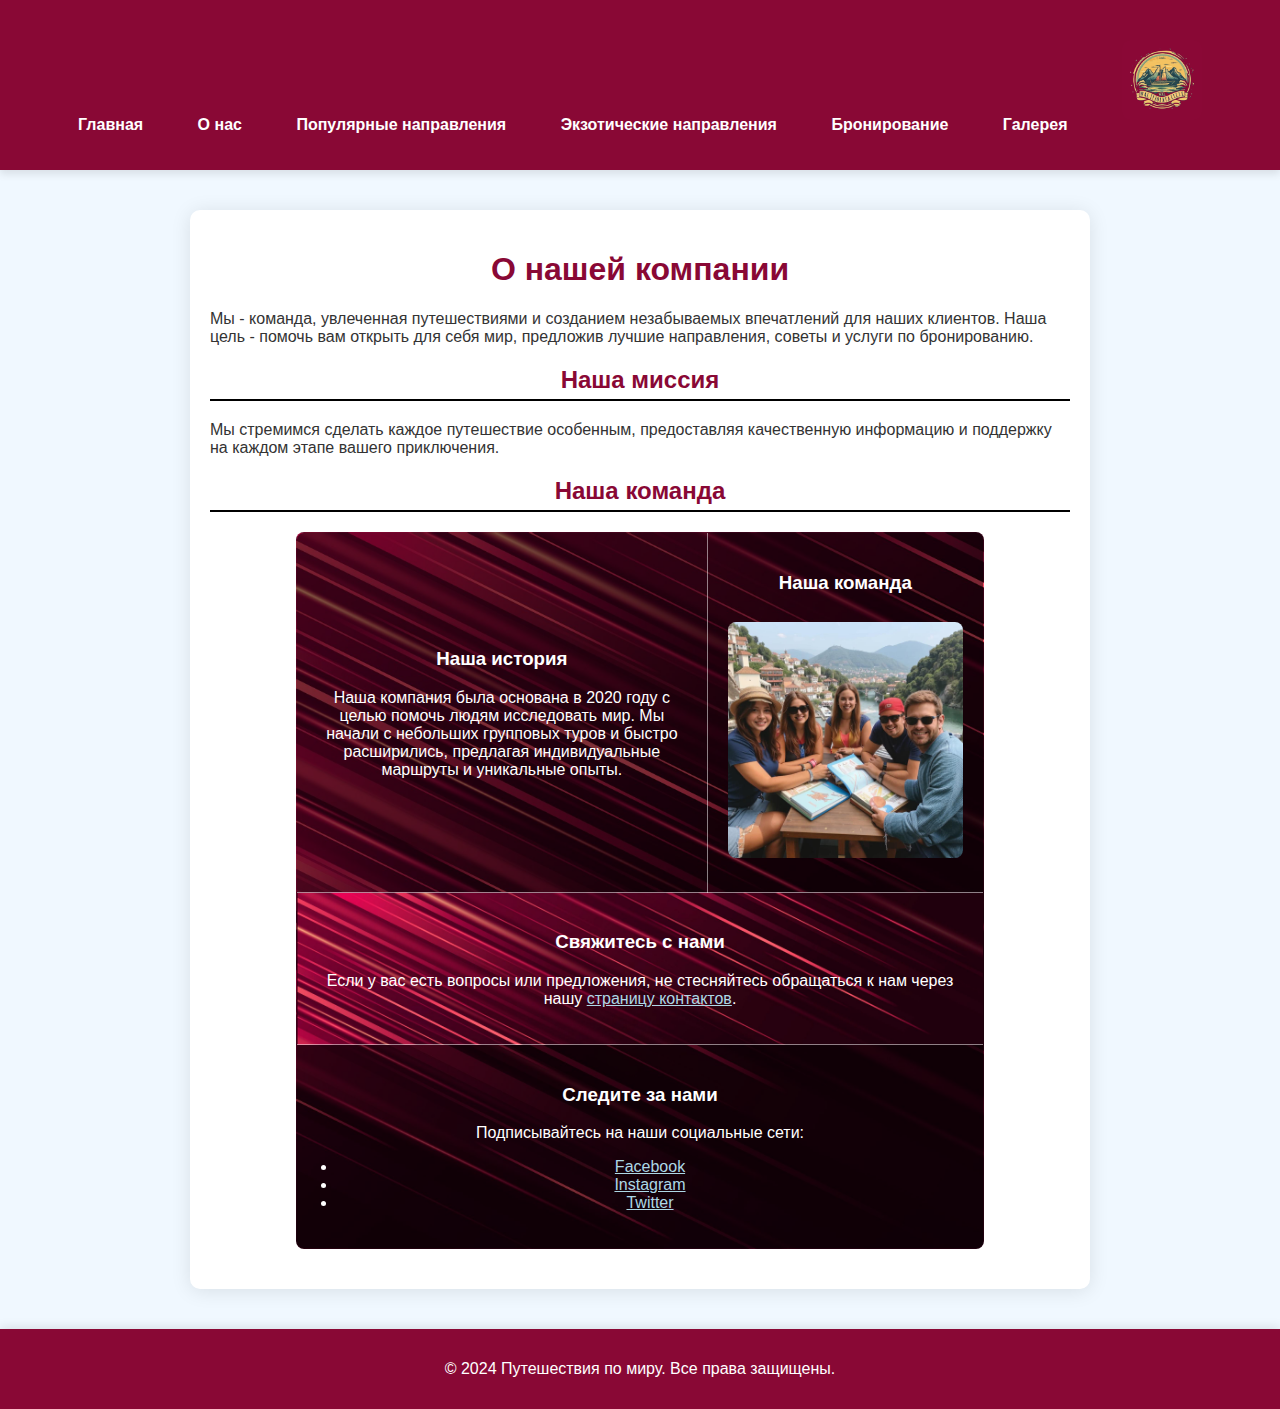
<file: about.html>
<!DOCTYPE html>
<html lang="ru">

<head>
    <meta charset="UTF-8">
    <meta name="viewport" content="width=device-width, initial-scale=1.0">
    <title>О нас</title>
    <link rel="stylesheet" href="style.css">
    <style>
        .about-table {
            width: 80%;
            margin: 20px auto;
            border-collapse: collapse;
            height: 400px;
            background-image: url('image/background.jpg');
            background-size: cover;
            color: white;
        }

        .about-table td {
            padding: 20px;
            border: 1px solid rgba(255, 255, 255, 0.5);
            text-align: center;
            background-color: rgba(0, 0, 0, 0.5);
            /* Полупрозрачный фон для ячеек */
        }

        .about-table img {
            max-width: 100%;
            /* Ограничение размера изображения */
            height: auto;
        }

        .contact-cell {
            background-image: url('image/background.jpg');
            background-size: cover;
            color: white;
            padding: 20px;
            background-color: rgba(0, 0, 0, 0.5);
        }
    </style>
</head>
<body>
    <header>
        <nav>
            <ul>
                <li><a href="index.html"><b>Главная</b></a></li>
                <li><a href="about.html"><b>О нас</b></a></li>
                <li><a href="destinations.html">Популярные направления</a></li>
                <li><a href="exotic.html">Экзотические направления</a></li>
                <li><a href="https://www.booking.com" target="_blank">Бронирование</a></li>
                <li><a href="index.html#gallery">Галерея</a></li>
                <li>
                    <a href="contact.html">
                        <img src="image/logo.jpg" alt="Лого" width="80" height="80" title="Контакты" />
                    </a>
                </li>
            </ul>
        </nav>
    </header>
    <main>
        <h1 align="center">О нашей компании</h1>
        <p>Мы - команда, увлеченная путешествиями и созданием незабываемых впечатлений для наших клиентов. Наша цель -
            помочь вам открыть для себя мир, предложив лучшие направления, советы и услуги по бронированию.</p>

        <h2 align="center">Наша миссия</h2>
        <p>Мы стремимся сделать каждое путешествие особенным, предоставляя качественную информацию и поддержку на каждом
            этапе вашего приключения.</p>

        <h2 align="center">Наша команда</h2>
        <table class="about-table">
            <tr>
                <td>
                    <h3>Наша история</h3>
                    <p>Наша компания была основана в 2020 году с целью помочь людям исследовать мир. Мы начали с
                        небольших групповых туров и быстро расширились, предлагая индивидуальные маршруты и уникальные
                        опыты.</p>
                </td>
                <td>
                    <h3>Наша команда</h3>
                    <img src="image/teamimage.jpg" alt="Наша команда">
                </td>
            </tr>
            <tr>
                <td colspan="2" class="contact-cell">
                    <h3>Свяжитесь с нами</h3>
                    <p>Если у вас есть вопросы или предложения, не стесняйтесь обращаться к нам через нашу <a
                            href="contact.html" style="color: lightblue;">страницу контактов</a>.</p>
                </td>
            </tr>
            <tr>
                <td colspan="2">
                    <h3>Следите за нами</h3>
                    <p>Подписывайтесь на наши социальные сети:</p>
                    <ul>
                        <li><a href="https://www.facebook.com" target="_blank" style="color: lightblue;">Facebook</a>
                        </li>
                        <li><a href="https://www.instagram.com" target="_blank" style="color: lightblue;">Instagram</a>
                        </li>
                        <li><a href="https://www.twitter.com" target="_blank" style="color: lightblue;">Twitter</a></li>
                    </ul>
                </td>
            </tr>
        </table>
    </main>
    <footer>
        <p>&copy; 2024 Путешествия по миру. Все права защищены.</p>
    </footer>
</body>

</html>
</file>
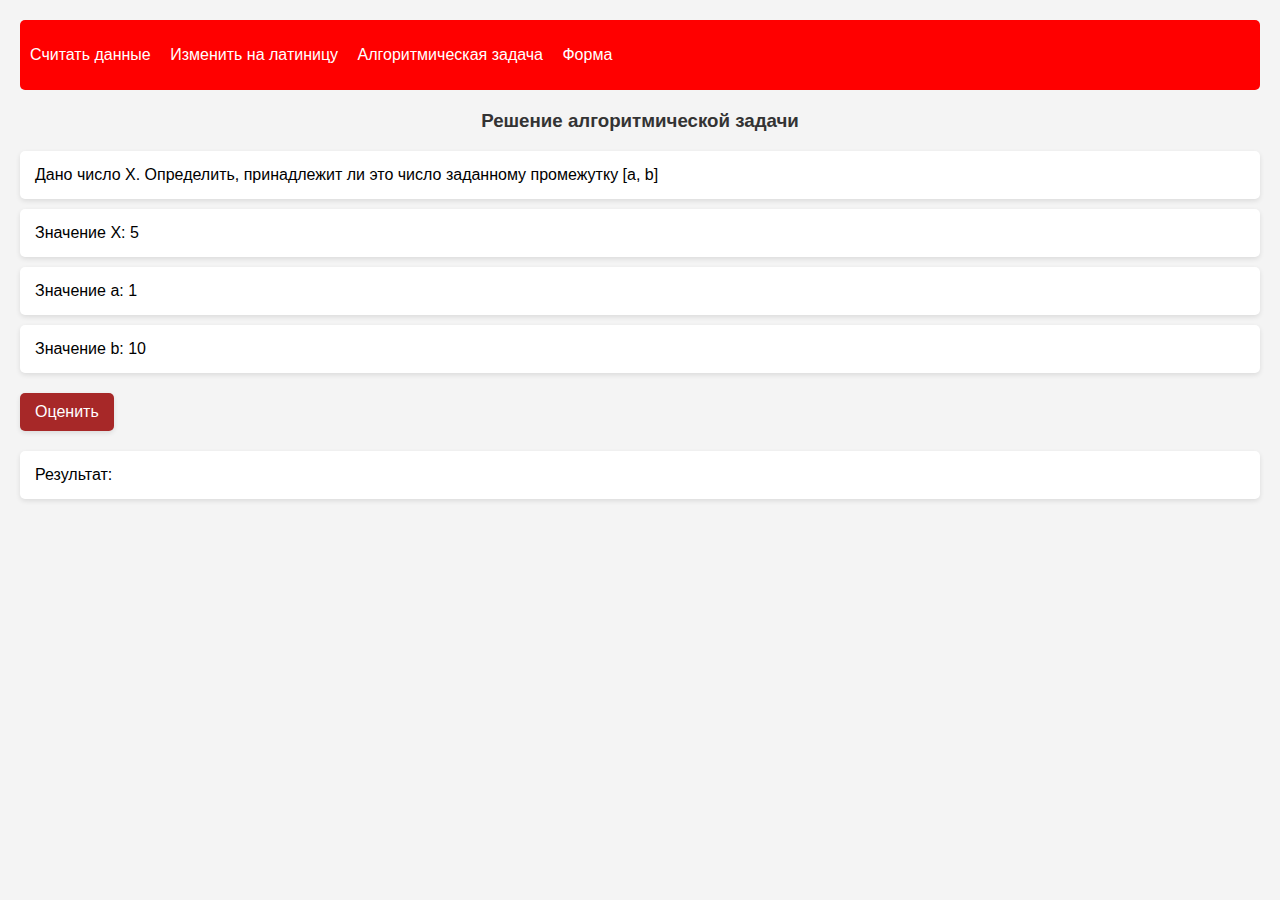
<file: algorithm.html>
<!DOCTYPE html>
<html lang="ru">

<head>
    <meta charset="UTF-8">
    <meta name="viewport" content="width=device-width, initial-scale=1.0">
    <title>Решение алгоритмической задачи</title>
    <style>
        body {
            font-family: Arial, sans-serif;
            background-color: #f4f4f4;
            margin: 0;
            padding: 20px;
        }
        nav {
            background: #ff0000;
            padding: 10px;
            border-radius: 5px;
            margin-bottom: 20px;
        }
        nav ul {
            list-style: none;
            padding: 0;
        }
        nav ul li {
            display: inline;
            margin-right: 15px;
        }
        nav ul li a {
            color: white;
            text-decoration: none;
        }
        nav ul li a:hover {
            text-decoration: underline;
        }
        h3 {
            text-align: center;
            color: #333;
        }
        p {
            background: white;
            padding: 15px;
            border-radius: 5px;
            box-shadow: 0 2px 5px rgba(0, 0, 0, 0.1);
            margin: 10px 0;
        }
        #verify {
            cursor: pointer;
            background: #a72828;
            color: white;
            padding: 10px 15px;
            border: none;
            border-radius: 5px;
            text-align: center;
            display: inline-block;
            transition: background 0.3s;
        }
        #verify:hover {
            background: #ff0000;
        }
        #result {
            font-weight: bold;
            color: #ff0000;
        }
    </style>
</head>
<body>
    <nav>
        <ul>
            <li><a href="passport.html">Считать данные</a></li>
            <li><a href="latin.html">Изменить на латиницу</a></li>
            <li><a href="algorithm.html">Алгоритмическая задача</a></li>
            <li><a href="form.html">Форма</a></li>
        </ul>
    </nav>
    <h3 align="center">Решение алгоритмической задачи</h3>
    <p id="task_content">Дано число X. Определить, принадлежит ли это число заданному промежутку [a, b]</p>
    <p>Значение X: <span id="x">5</span></p>
    <p>Значение a: <span id="a">1</span></p>
    <p>Значение b: <span id="b">10</span></p>
    <p id="verify">Оценить</p>

    <p>Результат: <span id="result"></span></p>

</body>
<script src="algorithm.js"></script>
</html>
</file>
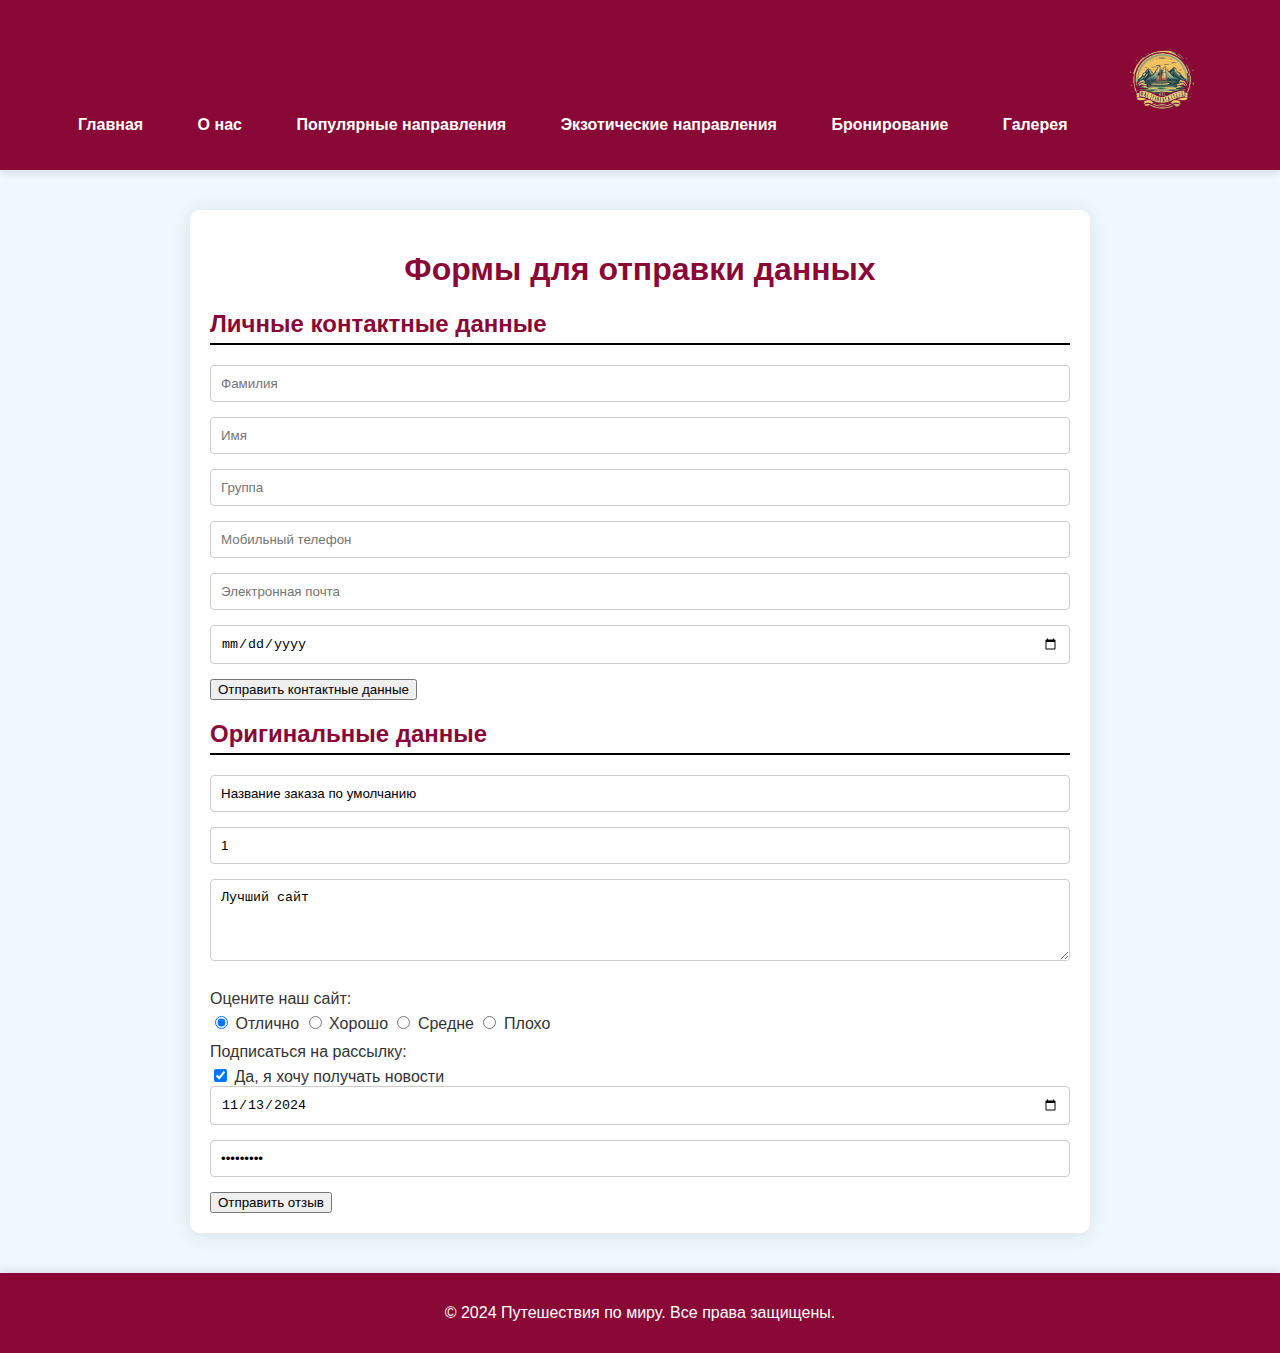
<file: contact.html>
<!DOCTYPE html>
<html lang="ru">

<head>
    <meta charset="UTF-8">
    <meta name="viewport" content="width=device-width, initial-scale=1.0">
    <title>Контакты</title>
    <link rel="stylesheet" href="style.css">
</head>

<body>
    <header>
        <nav>
            <ul>
                <li><a href="index.html">Главная</a></li>
                <li><a href="about.html">О нас</a></li>
                <li><a href="destinations.html">Популярные направления</a></li>
                <li><a href="exotic.html">Экзотические направления</a></li>
                <li><a href="https://www.booking.com" target="_blank">Бронирование</a></li>
                <li><a href="index.html#gallery">Галерея</a></li>
                <li>
                    <a href="contact.html">
                        <img src="image/logo.jpg" alt="Лого" width="80" height="80" title="Контакты" />
                    </a>
                </li>
            </ul>
        </nav>
    </header>
    <main>
        <h1 align="center">Формы для отправки данных</h1>

        <!-- Форма для отправки личных контактных данных -->
        <form action="https://www.bing.com/search?" id="UserEnter" name="UserEnter" target="_blank">
            <h2>Личные контактные данные</h2>
            <input type="hidden" name="q" placeholder="Для поисковика" required value="search">
            <input type="text" name="last_name" placeholder="Фамилия" required>
            <input type="text" name="first_name" placeholder="Имя" required>
            <input type="text" name="group" placeholder="Группа" required>
            <input type="number" name="mobile_phone" placeholder="Мобильный телефон" required>
            <input type="email" name="email" placeholder="Электронная почта" required>
            <input type="date" name="submission_date" required>
            <input type="hidden" name="form_type" value="contact_form">
            <button type="submit">Отправить контактные данные</button>
        </form>
        <form action="https://www.bing.com/search?" id="UserEnter" name="UserEnter" target="_blank">
            <h2>Оригинальные данные</h2>

            <input type="hidden" name="q" placeholder="Для поисковика" required value="search">

            <input type="text" name="text" placeholder="Название заказа" required value="Название заказа по умолчанию">

            <input type="number" name="number" placeholder="Продолжительность подписки" required min="1" value="1">

            <textarea name="textarea" placeholder="Дополнительная информация" rows="4" required>Лучший сайт</textarea>

            <label>Оцените наш сайт:</label>
            <input type="radio" name="radio" value="excellent" required checked> Отлично
            <input type="radio" name="radio" value="good"> Хорошо
            <input type="radio" name="radio" value="average"> Средне
            <input type="radio" name="radio" value="poor"> Плохо

            <label>Подписаться на рассылку:</label>
            <input type="checkbox" name="checkbox" value="yes" checked> Да, я хочу получать новости

            <input type="date" name="date" required value="2024-11-13"> <!-- Пример даты по умолчанию -->

            <input type="password" name="password" placeholder="Пароль" required value="Пароль123">

            <input type="hidden" name="hidden" placeholder="Спрятано" required value="true">

            <button type="submit">Отправить отзыв</button>
        </form>
    </main>
    <footer>
        <p>&copy; 2024 Путешествия по миру. Все права защищены.</p>
    </footer>
</body>

</html>
</file>
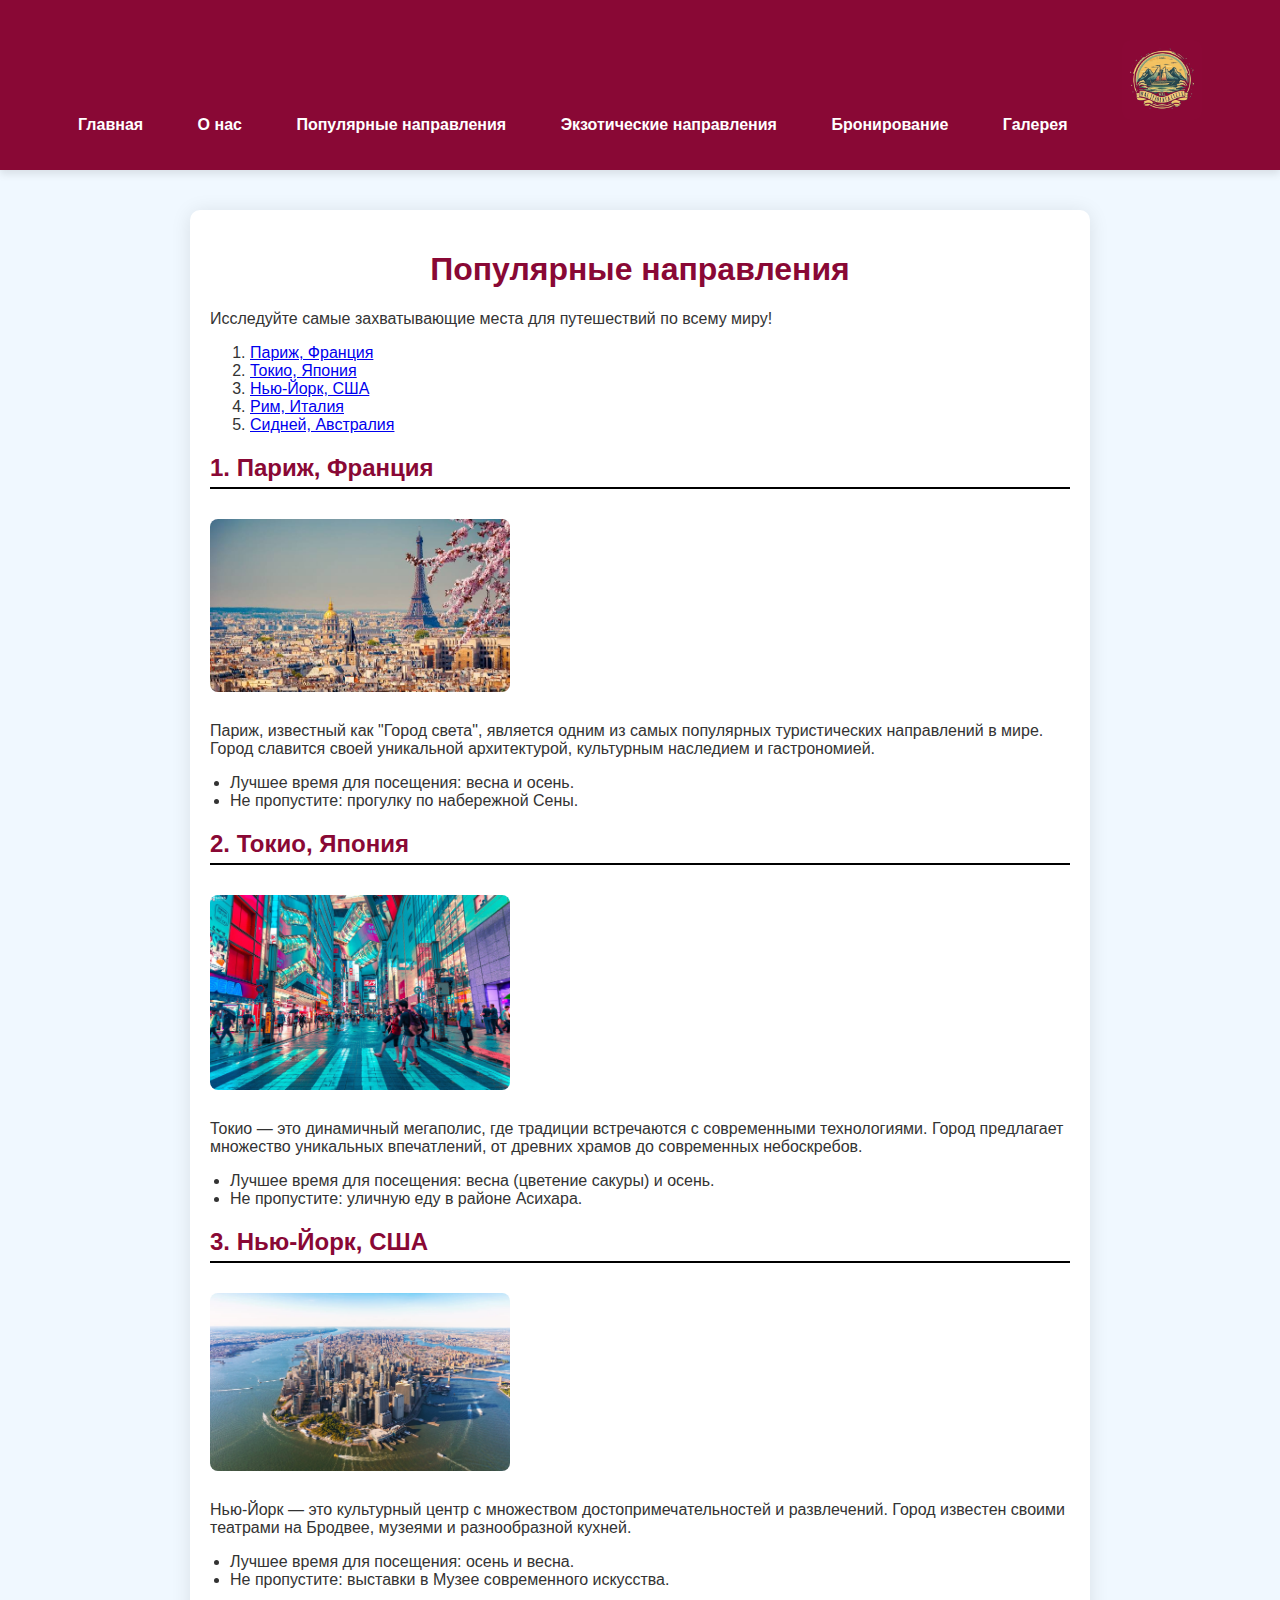
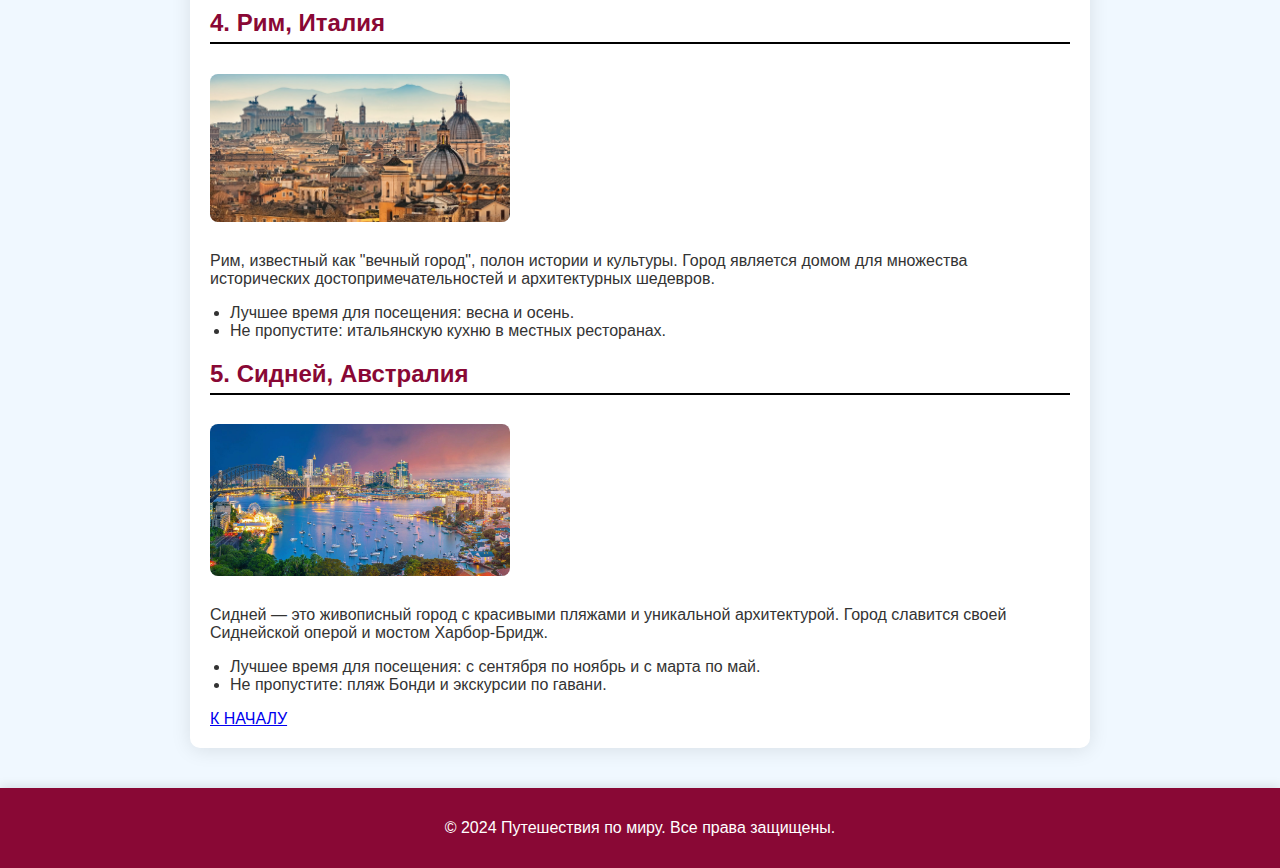
<file: destinations.html>
<!DOCTYPE html>
<html lang="ru">
<head>
    <meta charset="UTF-8">
    <meta name="viewport" content="width=device-width, initial-scale=1.0">
    <title>Популярные направления</title>
    <link rel="stylesheet" href="style.css">
</head>
<body>
    <header>
        <nav>
            <ul>
                <li><a href="index.html"><b>Главная</b></a></li>
                <li><a href="about.html">О нас</a></li>
                <li><a href="destinations.html">Популярные направления</a></li>
                <li><a href="exotic.html">Экзотические направления</a></li>
                <li><a href="https://www.booking.com" target="_blank">Бронирование</a></li>
                <li><a href="index.html#gallery">Галерея</a></li>
                <li>
                    <a href="contact.html">
                        <img src="image/logo.jpg" alt="Лого" width="80" height="80" title="Контакты" />
                    </a>
                </li>
            </ul>
        </nav>
    </header>
    <main id="top">
        <h1 align="center">Популярные направления</h1>
        <p>Исследуйте самые захватывающие места для путешествий по всему миру!</p>
            <ol>
                <li><a href="#paris">Париж, Франция</a></li>
                <li><a href="#tokyo">Токио, Япония</a></li>
                <li><a href="#new-york">Нью-Йорк, США</a></li>
                <li><a href="#rome">Рим, Италия</a></li>
                <li><a href="#sydney">Сидней, Австралия</a></li>
            </ol>   
        <section id="paris">
            <h2>1. Париж, Франция</h2>
            <img src="image/paris.jpg" alt="Париж" width="300" height="200">
            <p>Париж, известный как "Город света", является одним из самых популярных туристических направлений в мире. Город славится своей уникальной архитектурой, культурным наследием и гастрономией.</p>
            <ul>
                <li>Лучшее время для посещения: весна и осень.</li>
                <li>Не пропустите: прогулку по набережной Сены.</li>
            </ul>
        </section>
        <section id="tokyo">
            <h2>2. Токио, Япония</h2>
            <img src="image/tokyo.jpg" alt="Токио" width="300" height="200">
            <p>Токио — это динамичный мегаполис, где традиции встречаются с современными технологиями. Город предлагает множество уникальных впечатлений, от древних храмов до современных небоскребов.</p>
            <ul>
                <li>Лучшее время для посещения: весна (цветение сакуры) и осень.</li>
                <li>Не пропустите: уличную еду в районе Асихара.</li>
            </ul>
        </section>
        <section id="new-york">
            <h2>3. Нью-Йорк, США</h2>
            <img src="image/new-york.jpg" alt="Нью-Йорк" width="300" height="200">
            <p>Нью-Йорк — это культурный центр с множеством достопримечательностей и развлечений. Город известен своими театрами на Бродвее, музеями и разнообразной кухней.</p>
            <ul>
                <li>Лучшее время для посещения: осень и весна.</li>
                <li>Не пропустите: выставки в Музее современного искусства.</li>
            </ul>
        </section>
        <section id="rome">
            <h2>4. Рим, Италия</h2>
            <img src="image/rome.jpg" alt="Рим" width="300" height="200">
            <p>Рим, известный как "вечный город", полон истории и культуры. Город является домом для множества исторических достопримечательностей и архитектурных шедевров.</p>
            <ul>
                <li>Лучшее время для посещения: весна и осень.</li>
                <li>Не пропустите: итальянскую кухню в местных ресторанах.</li>
            </ul>
        </section>
        <section id="sydney">
            <h2>5. Сидней, Австралия</h2>
            <img src="image/sydney.jpg" alt="Сидней" width="300" height="200">
            <p>Сидней — это живописный город с красивыми пляжами и уникальной архитектурой. Город славится своей Сиднейской оперой и мостом Харбор-Бридж.</p>
            <ul>
                <li>Лучшее время для посещения: с сентября по ноябрь и с марта по май.</li>
                <li>Не пропустите: пляж Бонди и экскурсии по гавани.</li>
            </ul>
        </section>
    <a href="#top">К НАЧАЛУ</a>
    </main>
    <footer>
        <p>&copy; 2024 Путешествия по миру. Все права защищены.</p>
    </footer>
</body>
</html>
</file>
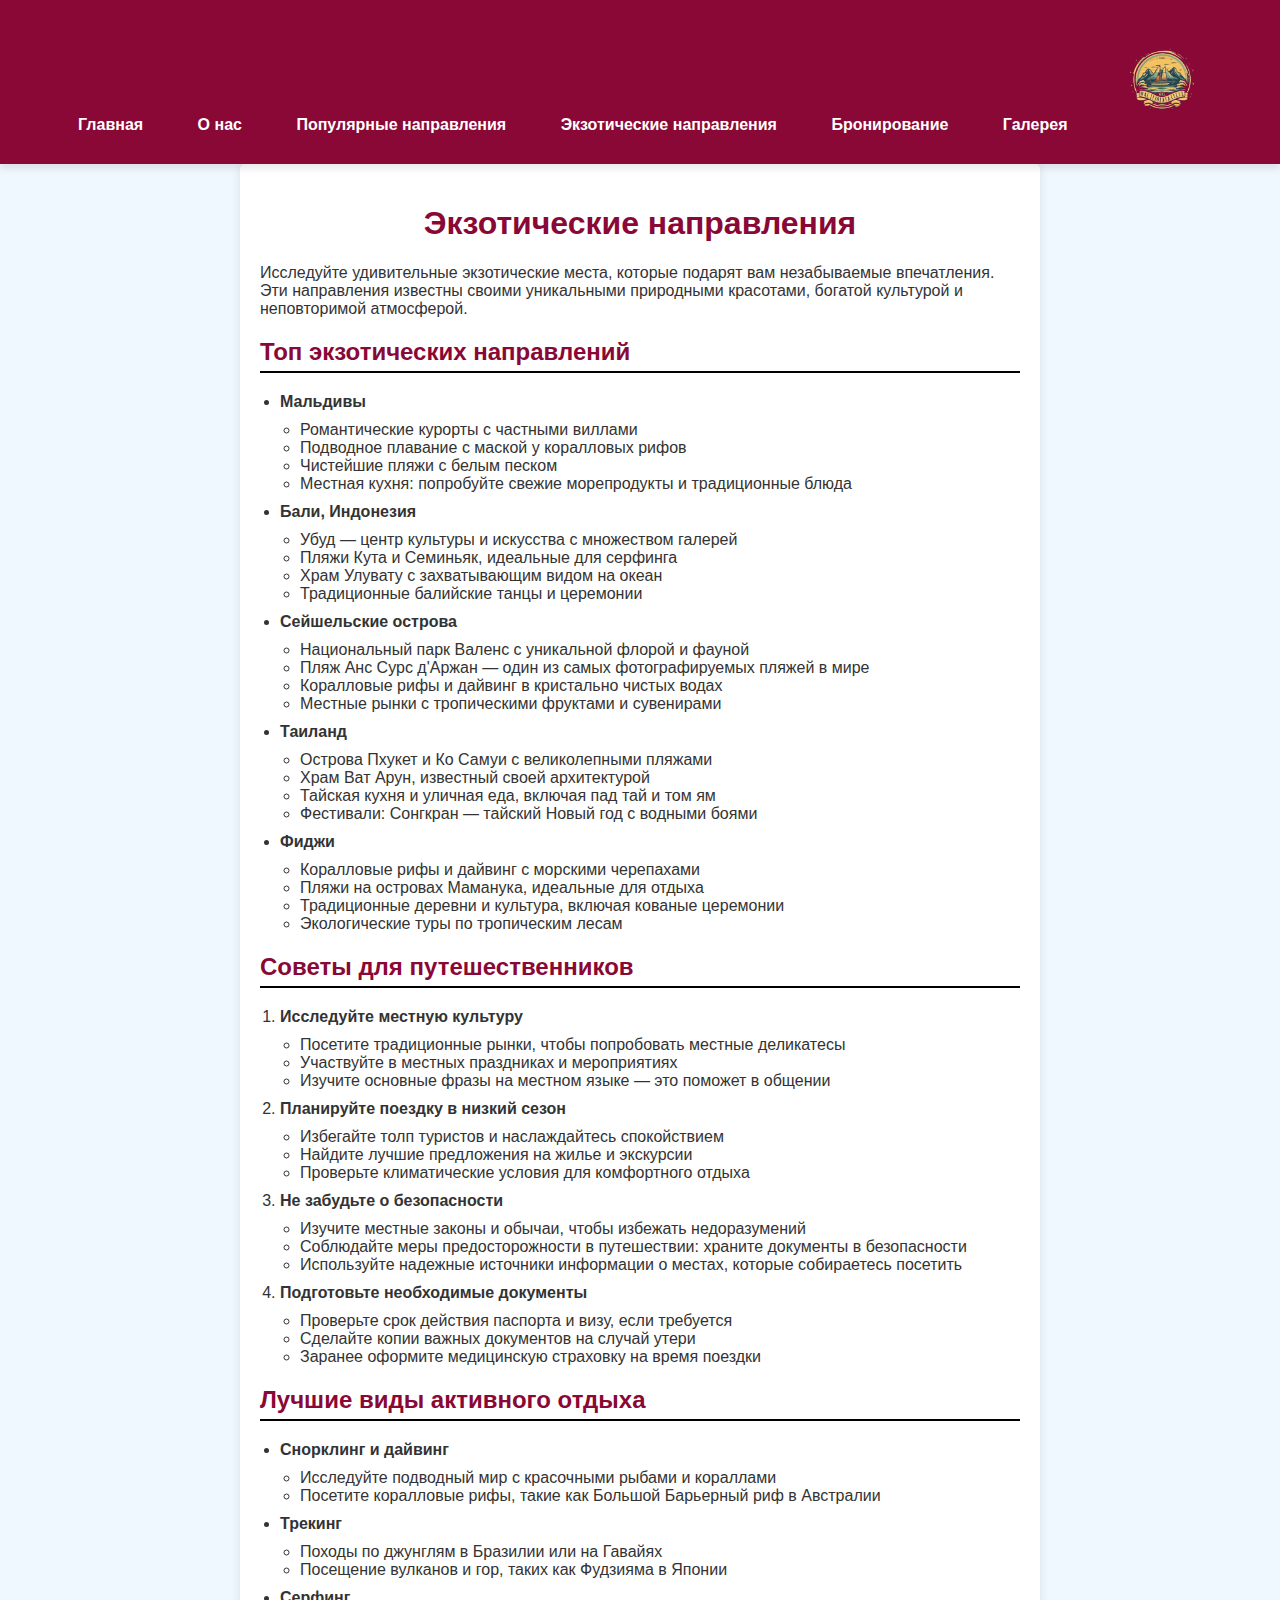
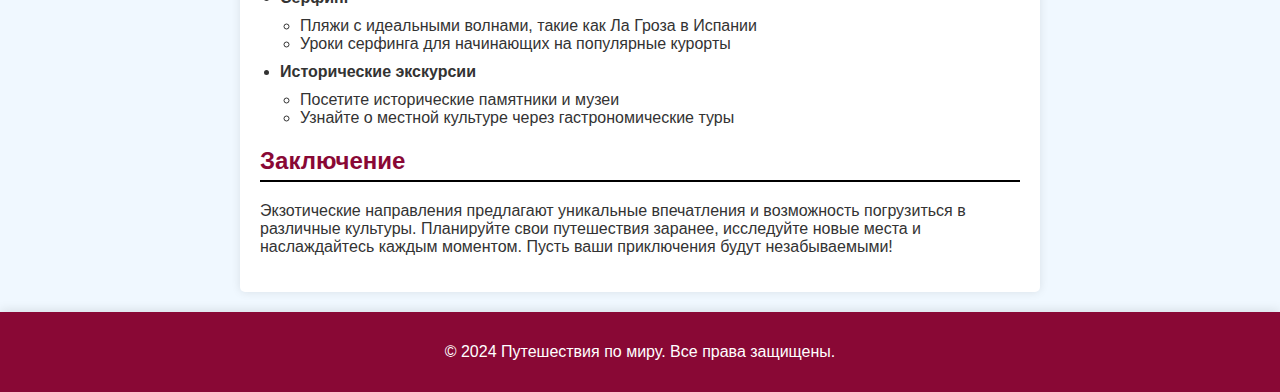
<file: exotic.html>
<!DOCTYPE html>
<html lang="ru">
<head>
    <meta charset="UTF-8">
    <meta name="viewport" content="width=device-width, initial-scale=1.0">
    <title>Экзотические направления</title>
    <link rel="stylesheet" href="style.css">
    <style>
        ul, ol {
            margin: 10px 0;
            padding-left: 20px;
        }
        .container {
            max-width: 800px;
            margin: auto;
            background: white;
            padding: 20px;
            border-radius: 5px;
            box-shadow: 0 0 10px rgba(0, 0, 0, 0.1);
        }
    </style>
</head>
<body>
    <header>
        <nav>
            <ul>
                <li><a href="index.html"><b>Главная</b></a></li>
                <li><a href="about.html">О нас</a></li>
                <li><a href="destinations.html">Популярные направления</a></li>
                <li><a href="exotic.html">Экзотические направления</a></li>
                <li><a href="https://www.booking.com" target="_blank">Бронирование</a></li>
                <li><a href="index.html#gallery">Галерея</a></li>
                <li>
                    <a href="contact.html">
                        <img src="image/logo.jpg" alt="Лого" width="80" height="80" title="Контакты" />
                    </a>
                </li>
            </ul>
        </nav>
    </header>
    <div class="container">
    <h1 align="center">Экзотические направления</h1>
    <p>Исследуйте удивительные экзотические места, которые подарят вам незабываемые впечатления. Эти направления известны своими уникальными природными красотами, богатой культурой и неповторимой атмосферой.</p>

    <h2>Топ экзотических направлений</h2>
    <ul>
        <li><strong>Мальдивы</strong>
            <ul>
                <li>Романтические курорты с частными виллами</li>
                <li>Подводное плавание с маской у коралловых рифов</li>
                <li>Чистейшие пляжи с белым песком</li>
                <li>Местная кухня: попробуйте свежие морепродукты и традиционные блюда</li>
            </ul>
        </li>
        <li><strong>Бали, Индонезия</strong>
            <ul>
                <li>Убуд — центр культуры и искусства с множеством галерей</li>
                <li>Пляжи Кута и Семиньяк, идеальные для серфинга</li>
                <li>Храм Улувату с захватывающим видом на океан</li>
                <li>Традиционные балийские танцы и церемонии</li>
            </ul>
        </li>
        <li><strong>Сейшельские острова</strong>
            <ul>
                <li>Национальный парк Валенс с уникальной флорой и фауной</li>
                <li>Пляж Анс Сурс д'Аржан — один из самых фотографируемых пляжей в мире</li>
                <li>Коралловые рифы и дайвинг в кристально чистых водах</li>
                <li>Местные рынки с тропическими фруктами и сувенирами</li>
            </ul>
        </li>
        <li><strong>Таиланд</strong>
            <ul>
                <li>Острова Пхукет и Ко Самуи с великолепными пляжами</li>
                <li>Храм Ват Арун, известный своей архитектурой</li>
                <li>Тайская кухня и уличная еда, включая пад тай и том ям</li>
                <li>Фестивали: Сонгкран — тайский Новый год с водными боями</li>
            </ul>
        </li>
        <li><strong>Фиджи</strong>
            <ul>
                <li>Коралловые рифы и дайвинг с морскими черепахами</li>
                <li>Пляжи на островах Маманука, идеальные для отдыха</li>
                <li>Традиционные деревни и культура, включая кованые церемонии</li>
                <li>Экологические туры по тропическим лесам</li>
            </ul>
        </li>
    </ul>

    <h2>Советы для путешественников</h2>
    <ol>
        <li><strong>Исследуйте местную культуру</strong>
            <ul>
                <li>Посетите традиционные рынки, чтобы попробовать местные деликатесы</li>
                <li>Участвуйте в местных праздниках и мероприятиях</li>
                <li>Изучите основные фразы на местном языке — это поможет в общении</li>
            </ul>
        </li>
        <li><strong>Планируйте поездку в низкий сезон</strong>
            <ul>
                <li>Избегайте толп туристов и наслаждайтесь спокойствием</li>
                <li>Найдите лучшие предложения на жилье и экскурсии</li>
                <li>Проверьте климатические условия для комфортного отдыха</li>
            </ul>
        </li>
        <li><strong>Не забудьте о безопасности</strong>
            <ul>
                <li>Изучите местные законы и обычаи, чтобы избежать недоразумений</li>
                <li>Соблюдайте меры предосторожности в путешествии: храните документы в безопасности</li>
                <li>Используйте надежные источники информации о местах, которые собираетесь посетить</li>
            </ul>
        </li>
        <li><strong>Подготовьте необходимые документы</strong>
            <ul>
                <li>Проверьте срок действия паспорта и визу, если требуется</li>
                <li>Сделайте копии важных документов на случай утери</li>
                <li>Заранее оформите медицинскую страховку на время поездки</li>
            </ul>
        </li>
    </ol>

    <h2>Лучшие виды активного отдыха</h2>
    <ul>
        <li><strong>Снорклинг и дайвинг</strong>
            <ul>
                <li>Исследуйте подводный мир с красочными рыбами и кораллами</li>
                <li>Посетите коралловые рифы, такие как Большой Барьерный риф в Австралии</li>
            </ul>
        </li>
        <li><strong>Трекинг</strong>
            <ul>
                <li>Походы по джунглям в Бразилии или на Гавайях</li>
                <li>Посещение вулканов и гор, таких как Фудзияма в Японии</li>
            </ul>
        </li>
        <li><strong>Серфинг</strong>
            <ul>
                <li>Пляжи с идеальными волнами, такие как Ла Гроза в Испании</li>
                <li>Уроки серфинга для начинающих на популярные курорты</li>
            </ul>
        </li>
        <li><strong>Исторические экскурсии</strong>
            <ul>
                <li>Посетите исторические памятники и музеи</li>
                <li>Узнайте о местной культуре через гастрономические туры</li>
            </ul>
        </li>
    </ul>

    <h2>Заключение</h2>
    <p>Экзотические направления предлагают уникальные впечатления и возможность погрузиться в различные культуры. Планируйте свои путешествия заранее, исследуйте новые места и наслаждайтесь каждым моментом. Пусть ваши приключения будут незабываемыми!</p>
</div>
<footer>
    <p>&copy; 2024 Путешествия по миру. Все права защищены.</p>
</footer>
</body>
</html>
</file>
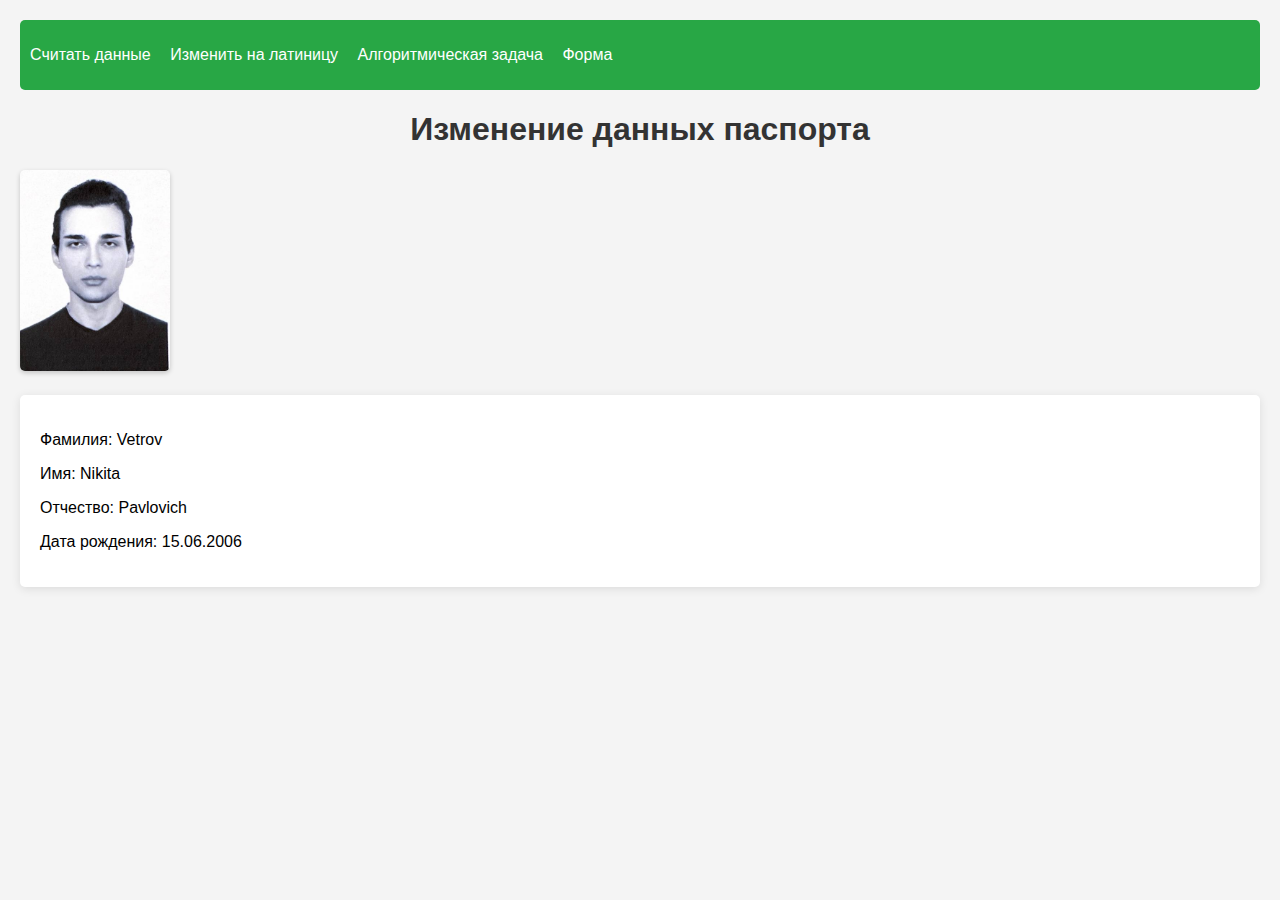
<file: latin.html>
<!DOCTYPE html>
<html lang="ru">

<head>
    <meta charset="UTF-8">
    <meta name="viewport" content="width=device-width, initial-scale=1.0">
    <title>Изменяем кириллицу на латиницу по клику</title>
    <style>
        body {
            font-family: Arial, sans-serif;
            background-color: #f4f4f4;
            margin: 0;
            padding: 20px;
        }

        h1 {
            color: #333;
        }

        nav {
            margin-bottom: 20px;
            background: #28a745;
            padding: 10px;
            border-radius: 5px;
        }

        nav ul {
            list-style: none;
            padding: 0;
        }

        nav ul li {
            display: inline;
            margin-right: 15px;
        }

        nav ul li a {
            color: white;
            text-decoration: none;
        }

        .passport-info {
            background: white;
            padding: 20px;
            border-radius: 5px;
            box-shadow: 0 2px 10px rgba(0, 0, 0, 0.1);
            margin-bottom: 20px;
        }

        .passport-photo {
            width: 150px;
            height: auto;
            border-radius: 5px;
            margin-bottom: 20px;
            box-shadow: 0 2px 5px rgba(0, 0, 0, 0.2);
        }
    </style>
</head>

<body>
    <nav>
        <ul>
            <li><a href="passport.html">Считать данные</a></li>
            <li><a href="latin.html">Изменить на латиницу</a></li>
            <li><a href="algorithm.html">Алгоритмическая задача</a></li>
            <li><a href="form.html">Форма</a></li>
        </ul>
    </nav>

    <h1 align="center">Изменение данных паспорта</h1>
    <img src="image/passport.jpg" alt="Фотография паспорта" class="passport-photo">
    <div class="passport-info">
        <p>Фамилия: <span id="surname">Ветров</span></p>
        <p>Имя: <span id="name">Никита</span></p>
        <p>Отчество: <span id="patronymic">Павлович</span></p>
        <p>Дата рождения: <span id="birthdate">15.06.2006</span></p>
    </div>
</body>
<script>
    let old_name_innerText = document.getElementById("surname").innerText
    console.log("Старое имя: ", old_name_innerText)
    let new_name = "Vetrov"
    console.log("Новое имя: ", new_name)
    let old_name_node = document.getElementById("surname")
    old_name_node.innerText = new_name

    old_name_innerText = document.getElementById("name").innerText
    console.log("Старое имя: ", old_name_innerText)
    new_name = "Nikita"
    console.log("Новое имя: ", new_name)
    old_name_node = document.getElementById("name")
    old_name_node.innerText = new_name

    old_name_innerText = document.getElementById("patronymic").innerText
    console.log("Старое имя: ", old_name_innerText)
    new_name = "Pavlovich"
    console.log("Новое имя: ", new_name)
    old_name_node = document.getElementById("patronymic")
    old_name_node.innerText = new_name
</script>

</html>
</file>
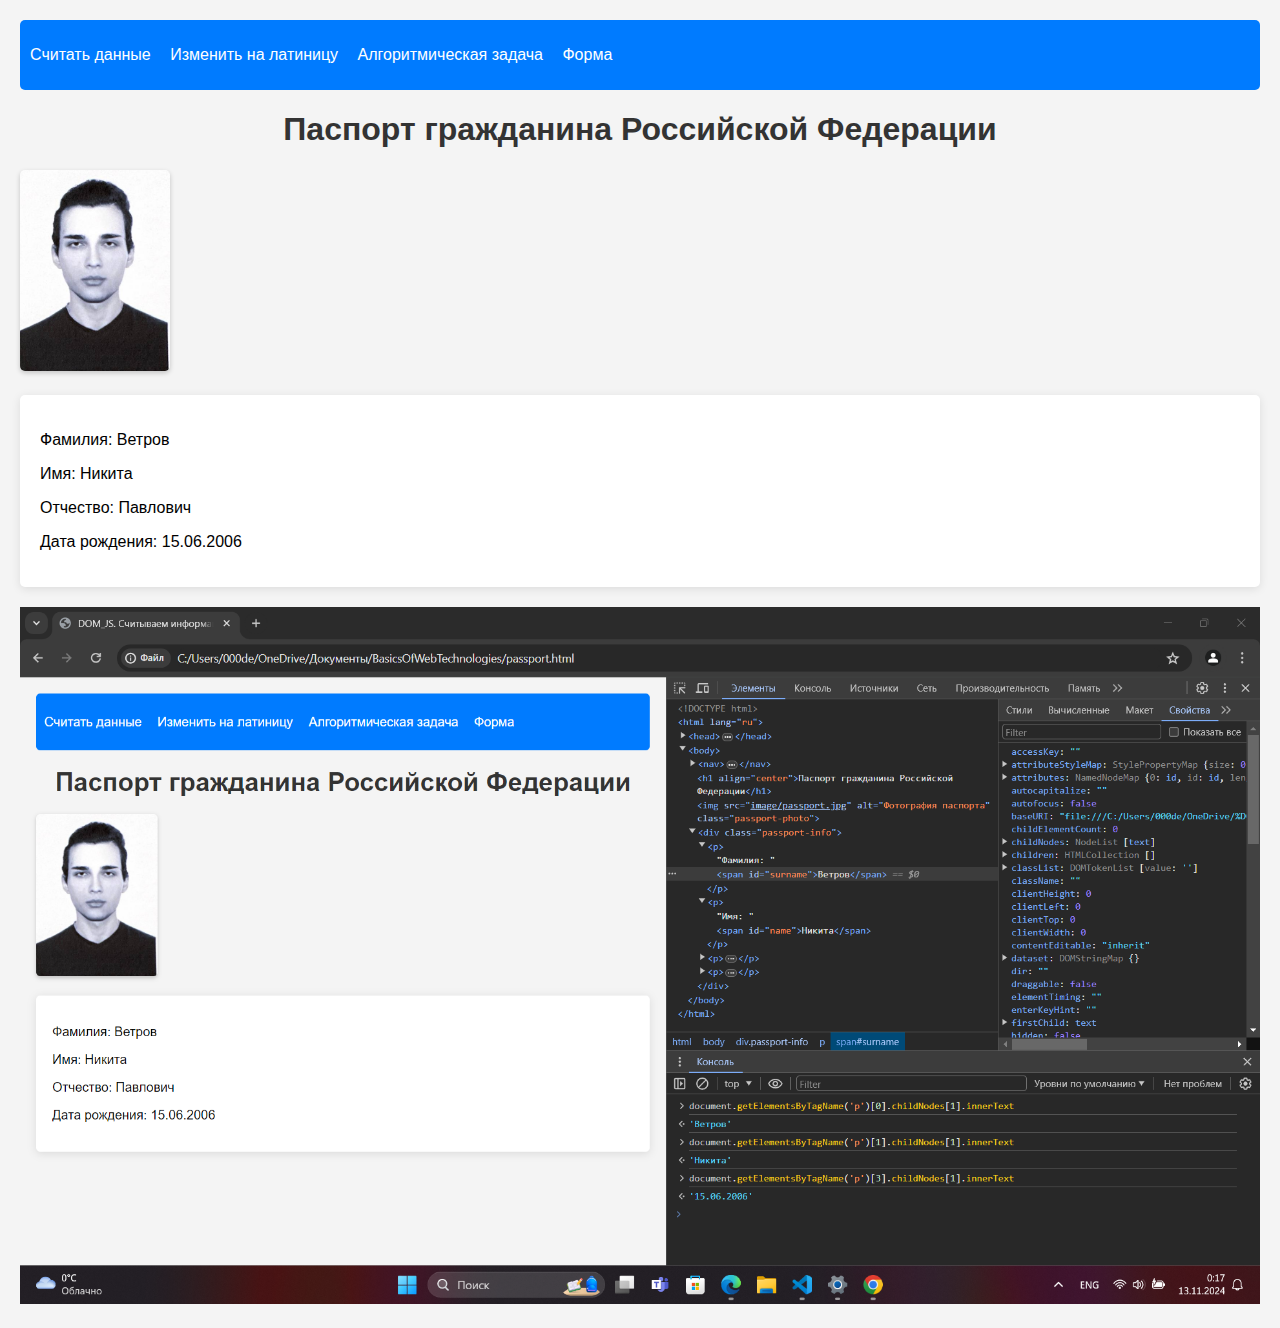
<file: passport.html>
<!DOCTYPE html>
<html lang="ru">

<head>
    <meta charset="UTF-8">
    <meta name="viewport" content="width=device-width, initial-scale=1.0">
    <title>DOM_JS. Считываем информацию из DOM</title>
    <style>
        body {
            font-family: Arial, sans-serif;
            background-color: #f4f4f4;
            margin: 0;
            padding: 20px;
        }

        h1 {
            color: #333;
        }

        nav {
            margin-bottom: 20px;
            background: #007BFF;
            padding: 10px;
            border-radius: 5px;
        }

        nav ul {
            list-style: none;
            padding: 0;
        }

        nav ul li {
            display: inline;
            margin-right: 15px;
        }

        nav ul li a {
            color: white;
            text-decoration: none;
        }

        .passport-info {
            background: white;
            padding: 20px;
            border-radius: 5px;
            box-shadow: 0 2px 10px rgba(0, 0, 0, 0.1);
            margin-bottom: 20px;
        }

        .passport-photo {
            width: 150px;
            height: auto;
            border-radius: 5px;
            margin-bottom: 20px;
            box-shadow: 0 2px 5px rgba(0, 0, 0, 0.2);
        }
    </style>
</head>

<body>
    <nav>
        <ul>
            <li><a href="passport.html">Считать данные</a></li>
            <li><a href="latin.html">Изменить на латиницу</a></li>
            <li><a href="algorithm.html">Алгоритмическая задача</a></li>
            <li><a href="form.html">Форма</a></li>
        </ul>
    </nav>

    <h1 align="center">Паспорт гражданина Российской Федерации</h1>
    <img src="image/passport.jpg" alt="Фотография паспорта" class="passport-photo">
    <div class="passport-info">
        <p>Фамилия: <span id="surname">Ветров</span></p>
        <p>Имя: <span id="name">Никита</span></p>
        <p>Отчество: <span id="patronymic">Павлович</span></p>
        <p>Дата рождения: <span id="birthdate">15.06.2006</span></p>
    </div>

    <img src="image/dom_js_screen.png" alt="Скриншот экрана" style="max-width: 100%; height: auto;">
</body>

</html>
</file>
<file: style.css>
* {
    box-sizing: border-box;
}

body {
    font-family: 'Arial', sans-serif;
    margin: 0;
    padding: 0;
    background-color: #f0f8ff; /* Светлый фон для контраста */
    color: #333;
}

header {
    background: #890835;
    color: #fff;
    padding: 20px 0;
    text-align: center;
    position: relative;
    box-shadow: 0 4px 8px rgba(0, 0, 0, 0.1); /* Тень для заголовка */
}

.site-title {
    font-size: 2.5em;
    font-weight: bold;
    margin: 0;
    color: #ffffff;
}

.tagline {
    font-size: 1.2em;
    font-style: italic;
    margin-top: 5px;
    color: #890835; /* Цвет теглайна */
}

nav ul {
    list-style: none;
    padding: 0;
    margin-top: 10px;
}

nav ul li {
    display: inline;
    margin: 0 15px;
}

nav ul li a {
    color: #fff;
    text-decoration: none;
    font-weight: bold;
    transition: color 0.3s, background 0.3s; /* Плавный переход для цвета и фона */
    padding: 5px 10px;
    border-radius: 4px;
}

nav ul li a:hover {
    color: #890835;
    background: #000000; /* Цвет и фон при наведении */
}

main {
    padding: 20px;
    max-width: 900px;
    margin: 40px auto;
    background: #ffffff; /* Белый фон для контента */
    border-radius: 10px;
    box-shadow: 0 2px 20px rgba(0, 0, 0, 0.1);
}

h1, h2 {
    color: #890835; /* Цвет заголовков */
}

h2 {
    margin-top: 20px;
    border-bottom: 2px solid #000000; /* Подчеркивание заголовков */
    padding-bottom: 5px;
}

ul {
    padding-left: 20px;
}

img {
    border-radius: 8px;
    margin: 10px 0;
    max-width: 100%;
    height: auto;
}

footer {
    background: #890835; /* Цвет подвала */
    color: #fff;
    text-align: center;
    padding: 15px 0;
    position: relative;
    bottom: 0;
    width: 100%;
    margin-top: 20px;
    box-shadow: 0 -2px 10px rgba(0, 0, 0, 0.1); /* Тень для подвала */
}

form {
    margin-top: 20px;
}

form label {
    display: block;
    margin: 10px 0 5px;
}

form input[type="text"],
form input[type="tel"],
form input[type="email"],
form input[type="number"],
form input[type="date"],
form input[type="password"],
form textarea {
    width: 100%;
    padding: 10px;
    border: 1px solid #ccc;
    border-radius: 4px;
    margin-bottom: 15px;
    transition: border-color 0.3s; /* Плавный переход для рамки */
}

form input[type="text"]:focus,
form input[type="tel"]:focus,
form input[type="email"]:focus,
form input[type="number"]:focus,
form input[type="date"]:focus,
form input[type="password"]:focus,
form textarea:focus {
    border-color: #890835; /* Цвет рамки при фокусе */
    outline: none;
}

form input[type="submit"] {
    background: #890835; /* Цвет кнопки отправки */
    color: #fff;
    border: none;
    padding: 10px;
    border-radius: 4px;
    cursor: pointer;
    font-weight: bold;
    transition: background 0.3s;
}

form input[type="submit"]:hover {
    background: #a63b5e; /* Цвет кнопки при наведении */
}

table {
    width: 100%;
    border-collapse: collapse;
    margin-top: 20px;
    border-radius: 8px; /* Округлые углы для таблицы */
    overflow: hidden;
}

table, th, td {
    border: 1px solid #ddd;
}

th, td {
    padding: 10px;
    text-align: left;
}

th {
    background-color: #890835; /* Цвет заголовков таблицы */
    color: white;
}

tr:nth-child(even) {
    background-color: #f9f9f9; /* Чередование цветов строк */
}

tr:hover {
    background-color: #f1f1f1; /* Цвет строки при наведении */
}
</file>
